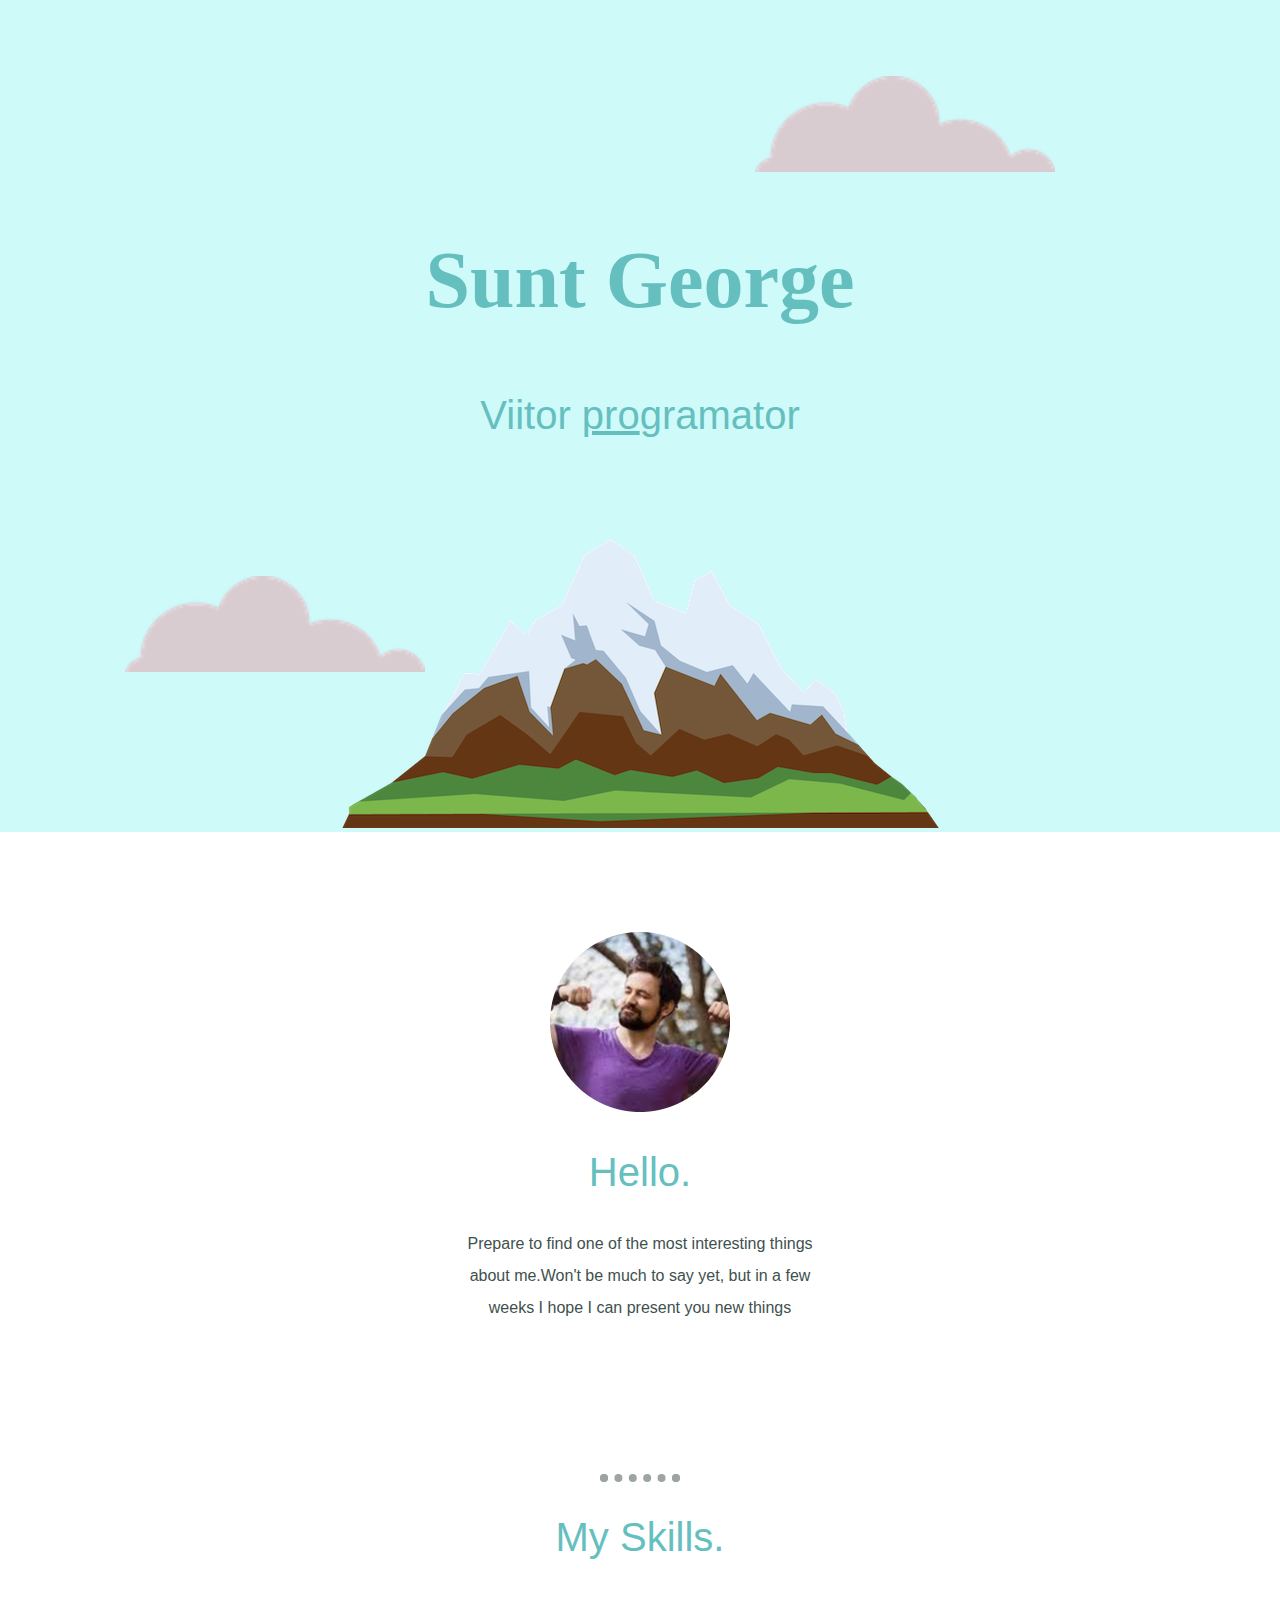
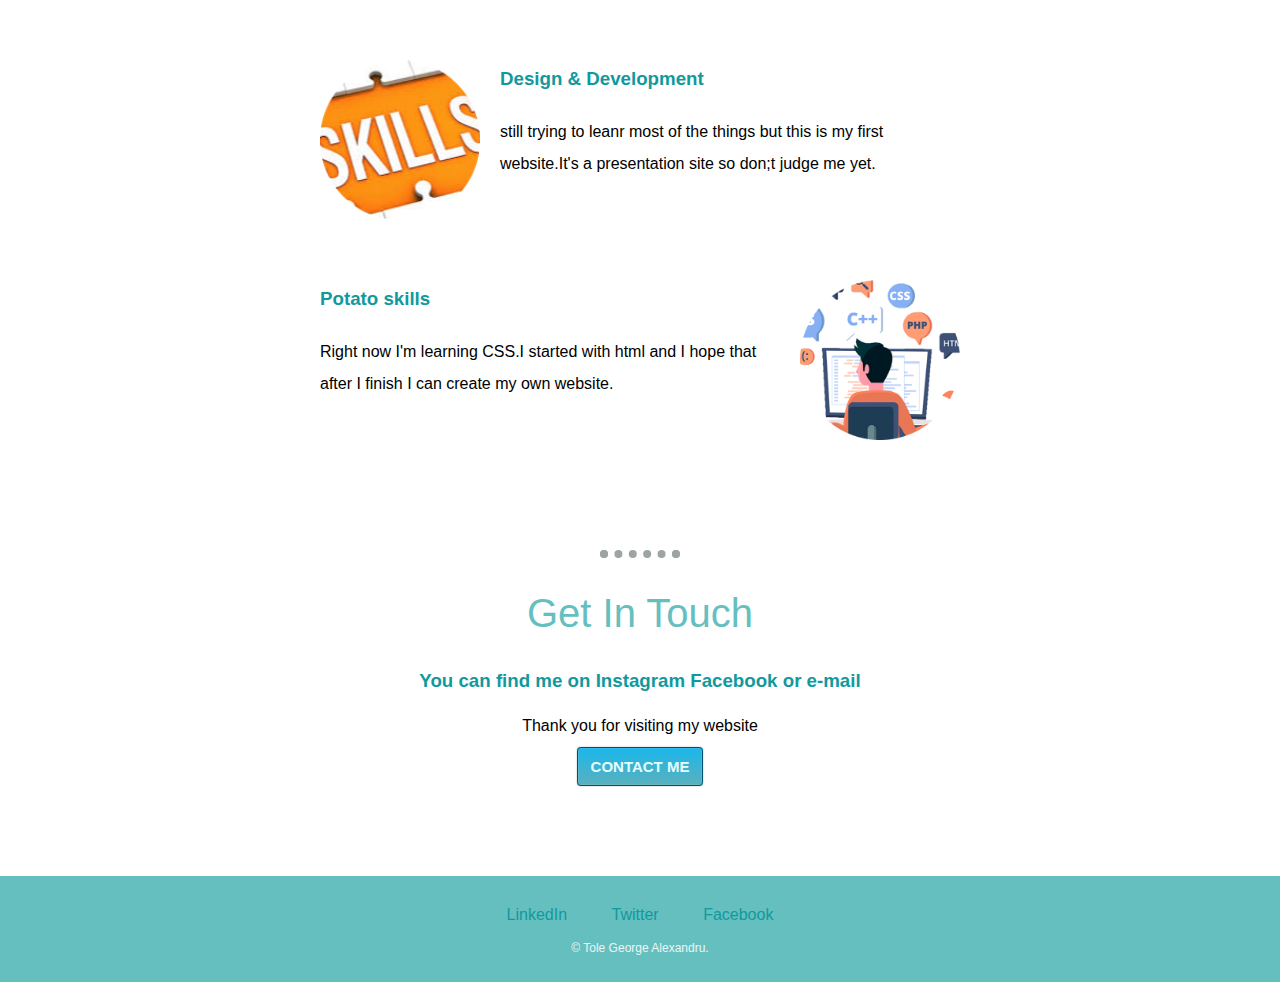
<file: index.html>
<!DOCTYPE html>
<html lang="en">
<head>
    <meta charset="UTF-8">
    <meta http-equiv="X-UA-Compatible" content="IE=edge">
    <meta name="viewport" content="width=device-width, initial-scale=1.0">
    <title>website</title>
    <link rel="stylesheet" href="css favico/favico.css">
    <link rel="icon" href="favicon.ico">
    <link rel="preconnect" href="https://fonts.googleapis.com"><link rel="preconnect" href="https://fonts.gstatic.com" crossorigin>


<body>
    <div class="top">
        <img class="top-cloud" src="imagini/cloud.png" alt="cloud image">
        <h1>Sunt George</h1>
        <h2>Viitor <span class="pro">pro</span>gramator</h2>
        <img class="bottom-cloud" src="imagini/cloud.png" alt="cloud image">
        <img src="imagini/mountain.png" alt="mountain image">
        </div>
        <div class="middle-container">
            <div class="profile">
              <img src="imagini/download.png" alt="picture profile">
              <h2>Hello.</h2>
              <p class="Prepare">Prepare to find one of the most interesting things about me.Won't be much to say yet, but in a few weeks I hope I can present you new things</p>
            </div>
            <hr>
            <div class="skills">
              <h2>My Skills.</h2>
              <div class="skill-row">
                <img class="skillsimg" src="imagini/skills.png" alt="">
                <h3>Design & Development</h3>
                <p>still trying to leanr most of the things but this is my first website.It's a presentation site so don;t judge me yet.</p>
              </div>
              <div class="skill-row">
                <img class="programareimg" src="imagini/programare.png" alt="">
                <h3>Potato skills</h3>
                <p>Right now I'm learning CSS.I started with html and I hope that after I finish I can create my own website.</p>
              </div>
            </div>
            <hr>
            <div class="contact-me">
              <h2>Get In Touch</h2>
              <h3>You can find me on Instagram Facebook or e-mail</h3>
              <p>Thank you for visiting my website</p>
              <a class="btn" href="mailto:name@email.com">CONTACT ME</a>
            </div>
          </div>
          
          
          <div class="bottom-container">
            <a class="footer-link" href="https://www.linkedin.com/">LinkedIn</a>
            <a class="footer-link" href="https://twitter.com/">Twitter</a>
            <a class="footer-link" href="https://www.facebook.com/">Facebook</a>
            <p class="copyright">© Tole George Alexandru.</p>
          </div>
          
</body>

</html>
</file>
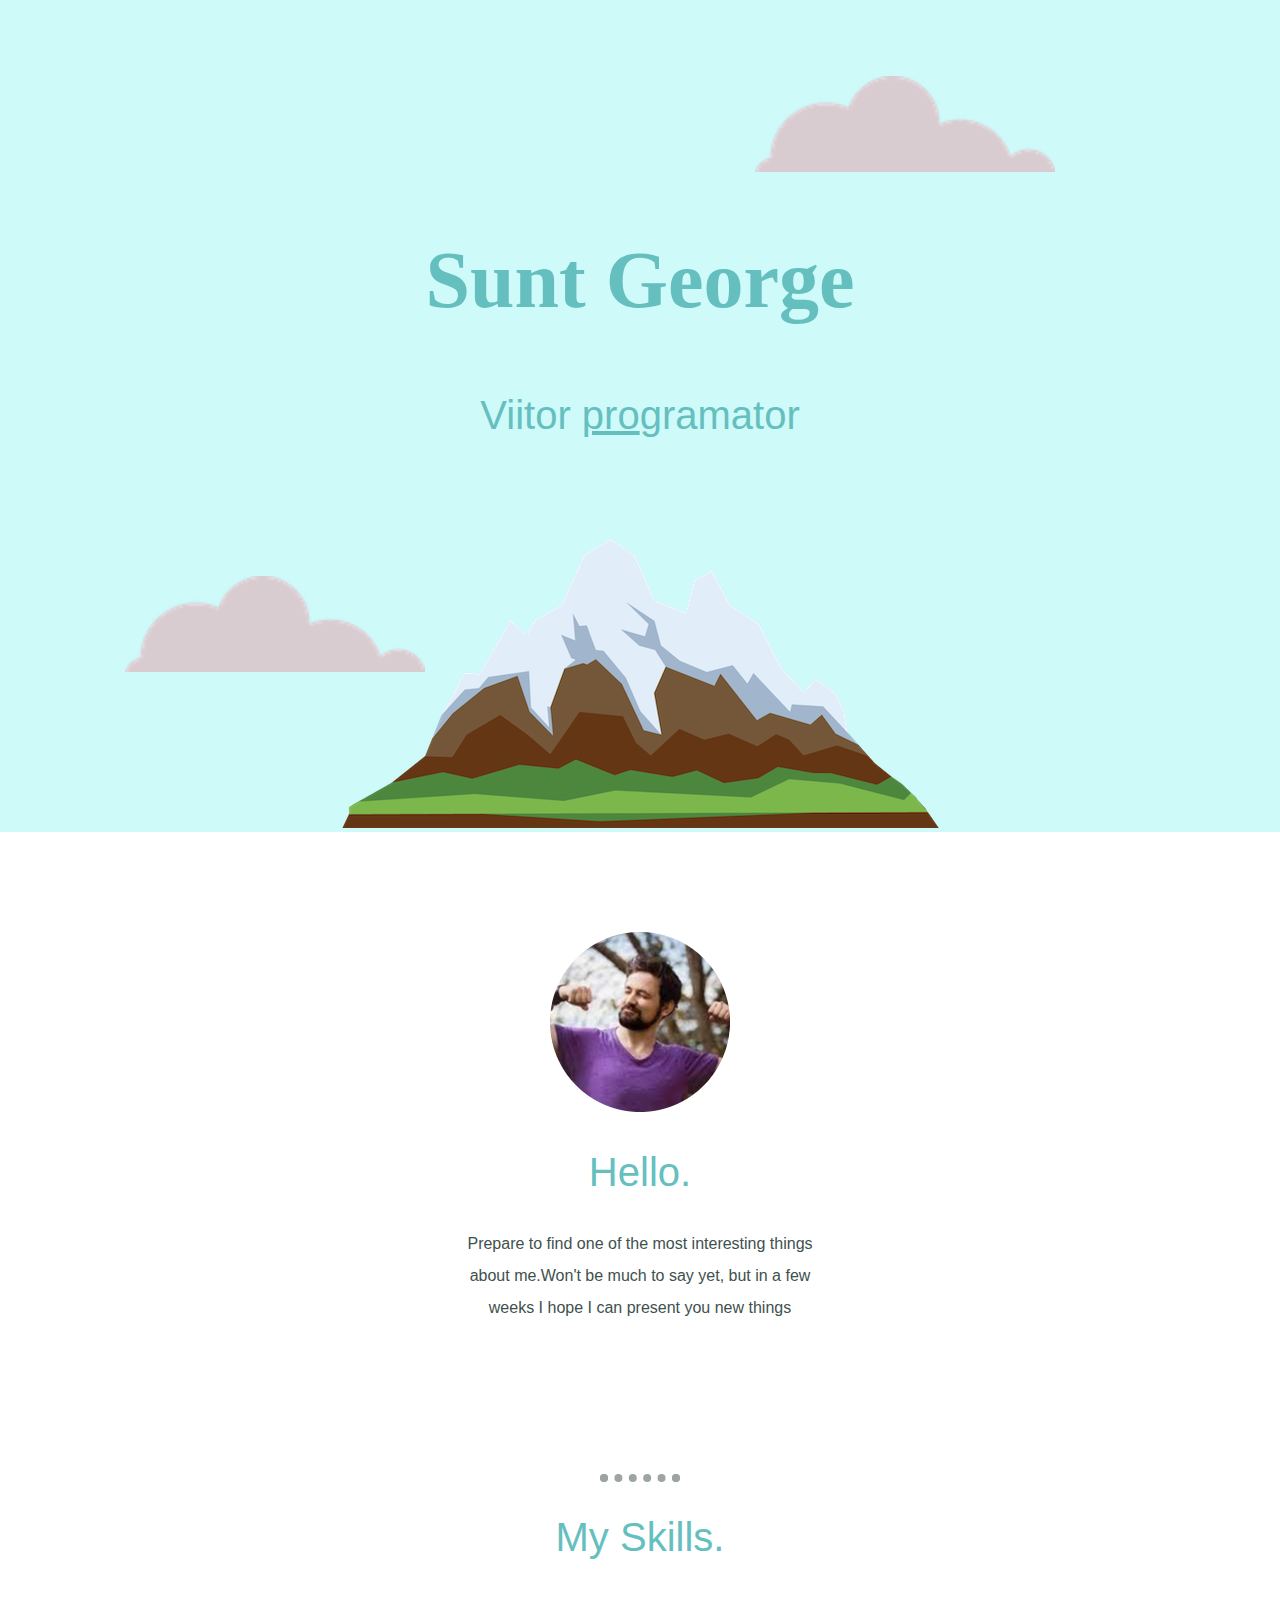
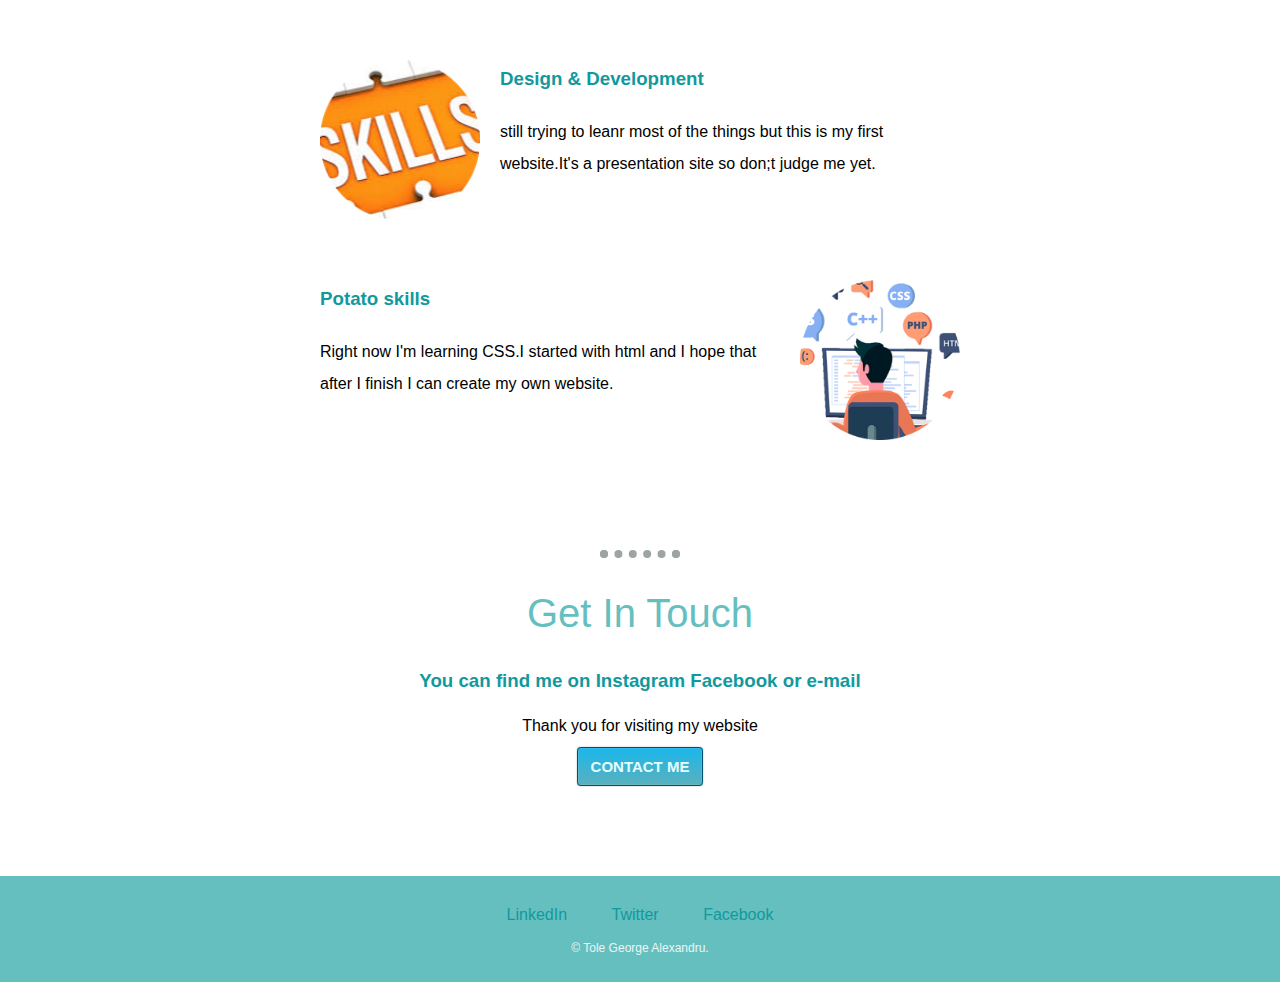
<file: index faivo.html>
<!DOCTYPE html>
<html lang="en">
<head>
    <meta charset="UTF-8">
    <meta http-equiv="X-UA-Compatible" content="IE=edge">
    <meta name="viewport" content="width=device-width, initial-scale=1.0">
    <title>website</title>
    <link rel="stylesheet" href="css favico/favico.css">
    <link rel="icon" href="favicon.ico">
    <link rel="preconnect" href="https://fonts.googleapis.com"><link rel="preconnect" href="https://fonts.gstatic.com" crossorigin>


<body>
    <div class="top">
        <img class="top-cloud" src="imagini/cloud.png" alt="cloud image">
        <h1>Sunt George</h1>
        <h2>Viitor <span class="pro">pro</span>gramator</h2>
        <img class="bottom-cloud" src="imagini/cloud.png" alt="cloud image">
        <img src="imagini/mountain.png" alt="mountain image">
        </div>
        <div class="middle-container">
            <div class="profile">
              <img src="imagini/download.png" alt="picture profile">
              <h2>Hello.</h2>
              <p class="Prepare">Prepare to find one of the most interesting things about me.Won't be much to say yet, but in a few weeks I hope I can present you new things</p>
            </div>
            <hr>
            <div class="skills">
              <h2>My Skills.</h2>
              <div class="skill-row">
                <img class="skillsimg" src="imagini/skills.png" alt="">
                <h3>Design & Development</h3>
                <p>still trying to leanr most of the things but this is my first website.It's a presentation site so don;t judge me yet.</p>
              </div>
              <div class="skill-row">
                <img class="programareimg" src="imagini/programare.png" alt="">
                <h3>Potato skills</h3>
                <p>Right now I'm learning CSS.I started with html and I hope that after I finish I can create my own website.</p>
              </div>
            </div>
            <hr>
            <div class="contact-me">
              <h2>Get In Touch</h2>
              <h3>You can find me on Instagram Facebook or e-mail</h3>
              <p>Thank you for visiting my website</p>
              <a class="btn" href="mailto:name@email.com">CONTACT ME</a>
            </div>
          </div>
          
          
          <div class="bottom-container">
            <a class="footer-link" href="https://www.linkedin.com/">LinkedIn</a>
            <a class="footer-link" href="https://twitter.com/">Twitter</a>
            <a class="footer-link" href="https://www.facebook.com/">Facebook</a>
            <p class="copyright">© Tole George Alexandru.</p>
          </div>
          
</body>

</html>
</file>
<file: css favico/favico.css>
body{
    margin: 0;
    text-align: center;
    font-family: 'Merriweather Sans', sans-serif;
    font-size: 100%;}

.top{
    position: relative;
    padding-top: 100px;
 background-color: #cffafa;}
 .middle-container{
    margin: 100px 0;
 }

h1{color: #66BFBF;
    margin: 100px auto 0 auto;
    font-family: 'Sacramento', cursive;
font-size: 5rem;
line-height: 2;}

h2{color: #66BFBF;
    font-family: 'Montserrat', sans-serif;
    font-size: 2.5rem;
    font-weight: normal;}
    h3{color: #11999E;}
.pro{text-decoration: underline;}
    .top-cloud{
        position: absolute;
    right: 300px;
    top: 100px;
    scale: 200%;}

    .bottom-cloud{
        position: absolute;
        left:200px;
        top: 600px;
        scale:200%;}

.skill-row{
    width: 50%;
    margin: 100px auto 100px auto;
    text-align: left;
line-height: 2;}

.skillsimg{
    width: 25%;
float: left;
margin-right: 20px;}

    .programareimg{
        width: 25%;
   float: right;
margin-left: 20px;
}

 .footer-link{color: #11999E;}

 .btn{color: #11999E;}

.Prepare{color: #40514E;
width: 30%;
margin: auto;
}

p{line-height: 2;}

hr{ border: dotted 8px;
    color: #9da5a3;
    border-bottom: none;
    width: 5%;
    margin-top: 150px;
}

.btn{
    text-decoration:none; 
    text-align:center; 
    padding:10px 13px; 
    border:solid 1px #004F72; 
    -webkit-border-radius:4px;
    -moz-border-radius:4px; 
    border-radius: 4px; 
    font:15px Arial, Helvetica, sans-serif; 
    font-weight:bold; 
    color:#E5FFFF; 
    background-color:#1ab7eb; 
    background-image: -moz-linear-gradient(top, #1ab7eb 0%, #5ab0bd 100%); 
    background-image: -webkit-linear-gradient(top, #1ab7eb 0%, #5ab0bd 100%); 
    background-image: -o-linear-gradient(top, #1ab7eb 0%, #5ab0bd 100%); 
    background-image: -ms-linear-gradient(top, #1ab7eb 0% ,#5ab0bd 100%); 
    filter: progid:DXImageTransform.Microsoft.gradient( startColorstr='#5ab0bd', endColorstr='#5ab0bd',GradientType=0 ); 
    background-image: linear-gradient(top, #1ab7eb 0% ,#5ab0bd 100%);   
    -webkit-box-shadow:0px 0px 2px #bababa, inset 0px 0px 1px #ffffff; 
    -moz-box-shadow: 0px 0px 2px #bababa,  inset 0px 0px 1px #ffffff;  
    box-shadow:0px 0px 2px #bababa, inset 0px 0px 1px #ffffff;  
     }
     .btn:hover{color: rgb(0, 0, 0);}
     .bottom-container{color: #11999E;
        background-color: #66BFBF;
    padding: 30px 0 10px;}
a{
    #1199E;
    margin: 10px 20px;
text-decoration:none;
}
a:hover{color: white;}
.copyright{color: #EAF6F6;
font-size: 0.75rem;
padding: 20 0;}
</file>
